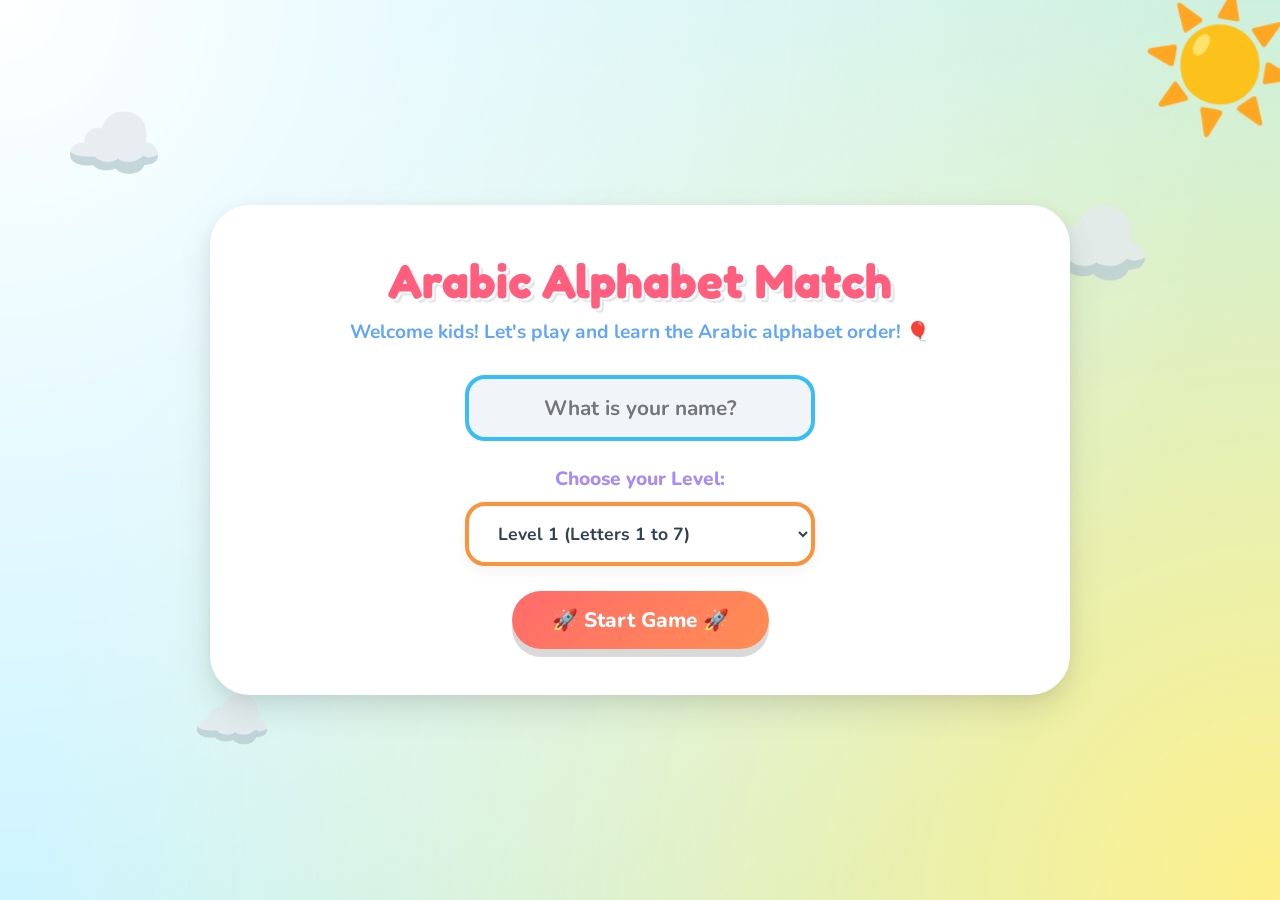
<file: index.html>
<!DOCTYPE html>
<html lang="en">
<head>
    <meta charset="UTF-8">
    <meta name="viewport" content="width=device-width, initial-scale=1.0">
    <title>Arabic Alphabet Game | Fun Learning!</title>
    <link rel="stylesheet" href="arabic-game.css">
    <link href="https://fonts.googleapis.com/css2?family=Fredoka+One&family=Nunito:wght@400;700;800&family=Amiri:wght@400;700&display=swap" rel="stylesheet">
</head>
<body>
    <!-- Playful Background elements -->
    <div class="cloud cloud-1">☁️</div>
    <div class="cloud cloud-2">☁️</div>
    <div class="cloud cloud-3">☁️</div>
    <div class="sun">☀️</div>

    <div class="container">
        <!-- START SCREEN -->
        <div id="start-screen" class="fun-panel">
            <h1 class="bounce-text">Arabic Alphabet Match</h1>
            <p class="subtitle">Welcome kids! Let's play and learn the Arabic alphabet order! 🎈</p>
            
            <div class="input-group">
                <input type="text" id="player-name" placeholder="What is your name?" autocomplete="off">
            </div>
            
            <div class="input-group">
                <label for="level-select">Choose your Level:</label>
                <select id="level-select" class="level-dropdown">
                    <option value="1">Level 1 (Letters 1 to 7)</option>
                    <option value="2">Level 2 (Letters 8 to 14)</option>
                    <option value="upto2">Level Up to 2 (Mix of 1 to 14)</option>
                    <option value="3">Level 3 (Letters 15 to 21)</option>
                    <option value="upto3">Level Up to 3 (Mix of 1 to 21)</option>
                    <option value="4">Level 4 (Letters 22 to 28)</option>
                    <option value="upto4">Level Up to 4 (Mix of 1 to 28)</option>
                    <option value="5">Level 5 (Ultimate Mix! 10 Letters)</option>
                </select>
            </div>

            <button id="start-btn" class="btn btn-bounce">🚀 Start Game 🚀</button>

            <div id="past-scores-container" class="past-scores hidden">
                <h3>🏆 Top 3 Scores 🏆</h3>
                <div id="past-scores-list">
                    <!-- Scores will be injected here -->
                </div>
            </div>
        </div>

        <!-- GAME SCREEN -->
        <div id="game-screen" class="fun-panel hidden">
            <div class="game-header">
                <div class="stat-box box-blue">
                    <span class="stat-label">Player</span>
                    <span id="display-name" class="stat-value">---</span>
                </div>
                <div class="stat-box box-purple">
                    <span class="stat-label">Level</span>
                    <span id="display-level" class="stat-value">1</span>
                </div>
                <div class="stat-box box-orange">
                    <span class="stat-label">Time</span>
                    <span id="display-time" class="stat-value timer">0s</span>
                </div>
                <div class="stat-box box-green">
                    <span class="stat-label">Score</span>
                    <span id="display-score" class="stat-value">0</span>
                </div>
                <div class="stat-box box-error" style="border-color: var(--error); background: #FFE4E6;">
                    <span class="stat-label">Wrong</span>
                    <span id="display-wrong" class="stat-value" style="color: var(--error);">0</span>
                </div>
            </div>

            <!-- New End Game Button Visible during Game -->
            <div class="action-bar">
                <button id="end-early-btn" class="btn btn-danger">🛑 End Game</button>
            </div>

            <div class="game-area">
                <div class="column numbers-col">
                    <h3 class="col-title">Numbers (أرقام)</h3>
                    <div id="numbers-container" class="column-items spaced-items"></div>
                </div>
                <div class="column letters-col">
                    <h3 class="col-title">Letters (حروف)</h3>
                    <div id="letters-container" class="column-items spaced-items"></div>
                </div>
                
            </div>
        </div>

        <!-- END SCREEN -->
        <div id="end-screen" class="fun-panel hidden">
            <h1 class="bounce-text">Masha'Allah! 🎉</h1>
            <p class="subtitle" style="font-size: 1.5rem;">You finished the game! 🎈</p>
            
            <div class="game-header final-stats">
                <div class="stat-box box-blue">
                    <span class="stat-label">Player</span>
                    <span id="final-name" class="stat-value">---</span>
                </div>
                <div class="stat-box box-purple">
                    <span class="stat-label">Level</span>
                    <span id="final-level" class="stat-value">1</span>
                </div>
                <div class="stat-box box-green">
                    <span class="stat-label">Final Score</span>
                    <span id="final-score" class="stat-value">0</span>
                </div>
                <div class="stat-box box-orange">
                    <span class="stat-label">Time Taken</span>
                    <span id="final-time" class="stat-value timer">0s</span>
                </div>
            </div>

            <div class="end-actions">
                <button id="share-btn" class="btn btn-share">📤 Share on WhatsApp</button>
                <button id="play-again-btn" class="btn btn-bounce">🎮 Play Again</button>
            </div>
        </div>
    </div>

    <!-- Audio Effects -->
    <audio id="sound-correct" src="https://assets.mixkit.co/active_storage/sfx/2000/2000-preview.mp3" preload="auto"></audio>
    <audio id="sound-wrong" src="https://assets.mixkit.co/active_storage/sfx/2003/2003-preview.mp3" preload="auto"></audio>
    <audio id="sound-win" src="https://assets.mixkit.co/active_storage/sfx/2008/2008-preview.mp3" preload="auto"></audio>

    <script src="arabic-game.js"></script>
</body>
</html>
</file>
<file: arabic-game.css>
:root {
    --primary: #FF5E7E;    /* Pinkish Red */
    --secondary: #38BDF8;  /* Sky Blue */
    --accent: #FCA5A5;     /* Peach */
    --bg-color: #BAF0FF;   /* Very Light Sky Blue */
    --card-bg: #FFFFFF;
    --text-main: #334155;
    --text-muted: #64748B;
    --success: #34D399;    /* Bright Green */
    --error: #FB7185;      /* Bright Rose */
    
    --purple: #A78BFA;
    --orange: #FB923C;
    --blue: #60A5FA;
    --green: #4ADE80;
}

* {
    margin: 0;
    padding: 0;
    box-sizing: border-box;
    font-family: 'Nunito', sans-serif;
}

body {
    background-color: var(--bg-color);
    background-image: radial-gradient(circle at top left, #FFFFFF, transparent 80%),
                      radial-gradient(circle at bottom right, #FEF08A, transparent 80%);
    color: var(--text-main);
    min-height: 100vh;
    display: flex;
    justify-content: center;
    align-items: center;
    overflow-x: hidden;
    position: relative;
}

/* Playful background scenery */
.cloud {
    position: absolute;
    font-size: 5rem;
    opacity: 0.8;
    animation: float 10s ease-in-out infinite alternate;
    z-index: -1;
}

.cloud-1 { top: 10%; left: 5%; animation-delay: 0s; }
.cloud-2 { top: 20%; right: 10%; font-size: 6rem; animation-delay: -2s; }
.cloud-3 { bottom: 15%; left: 15%; font-size: 4rem; animation-delay: -5s; }

.sun {
    position: absolute;
    top: -20px;
    right: -20px;
    font-size: 8rem;
    animation: rotate 60s linear infinite;
    z-index: -1;
}

@keyframes float {
    0% { transform: translateY(0px) translateX(0px); }
    100% { transform: translateY(20px) translateX(15px); }
}

@keyframes rotate {
    from { transform: rotate(0deg); }
    to { transform: rotate(360deg); }
}

.container {
    width: 100%;
    max-width: 900px;
    padding: 20px;
}

/* Fun bubbly panels */
.fun-panel {
    background: var(--card-bg);
    border: 6px solid #FFF;
    border-radius: 40px;
    padding: 40px;
    box-shadow: 0 15px 35px rgba(0, 0, 0, 0.1), 0 5px 15px rgba(0,0,0,0.05);
    text-align: center;
    transition: transform 0.3s ease, opacity 0.3s ease;
}

.hidden {
    display: none !important;
}

h1.bounce-text {
    font-family: 'Fredoka One', cursive;
    font-size: 3rem;
    margin-bottom: 10px;
    color: var(--primary);
    text-shadow: 2px 2px 0px #FFF, 4px 4px 0px rgba(0,0,0,0.1);
}

.subtitle {
    font-size: 1.2rem;
    font-weight: 700;
    color: var(--blue);
    margin-bottom: 30px;
}

.input-group {
    margin-bottom: 25px;
    display: flex;
    flex-direction: column;
    align-items: center;
}

.input-group label {
    font-size: 1.2rem;
    font-weight: 800;
    color: var(--purple);
    margin-bottom: 10px;
}

input[type="text"] {
    width: 100%;
    max-width: 350px;
    padding: 15px 25px;
    border-radius: 20px;
    background: #F1F5F9;
    border: 4px solid var(--secondary);
    color: var(--text-main);
    font-size: 1.3rem;
    font-weight: bold;
    outline: none;
    text-align: center;
    transition: border-color 0.3s, transform 0.3s;
}

input[type="text"]:focus {
    border-color: var(--primary);
    transform: scale(1.05);
}

.level-dropdown {
    width: 100%;
    max-width: 350px;
    padding: 15px 25px;
    border-radius: 20px;
    background: #FFF;
    border: 4px solid var(--orange);
    color: var(--text-main);
    font-size: 1.1rem;
    font-weight: bold;
    outline: none;
    cursor: pointer;
    box-shadow: 0 5px 15px rgba(0,0,0,0.05);
}

.btn {
    padding: 15px 40px;
    border: none;
    border-radius: 30px;
    font-size: 1.3rem;
    font-weight: 800;
    font-family: 'Nunito', sans-serif;
    cursor: pointer;
    box-shadow: 0 8px 0 rgba(0,0,0,0.15);
    transition: all 0.2s ease;
    text-decoration: none;
    display: inline-block;
    color: white;
}

.btn:active {
    transform: translateY(8px);
    box-shadow: 0 0px 0 rgba(0,0,0,0.15);
}

.btn-bounce {
    background: linear-gradient(135deg, #FF6B6B, #FF8E53);
    animation: gentle-bounce 2s infinite;
}

.btn-secondary {
    background: var(--blue);
    margin-top: 20px;
    font-size: 1.1rem;
    padding: 12px 30px;
}

.btn-share {
    background: linear-gradient(135deg, #25D366, #128C7E);
}

.btn-danger {
    background: var(--error);
    font-size: 1.1rem;
    padding: 10px 25px;
}

@keyframes gentle-bounce {
    0%, 100% { transform: translateY(0); }
    50% { transform: translateY(-5px); }
}

/* Past Scores */
.past-scores {
    margin-top: 40px;
    background: #F8FAFC;
    border: 4px dashed var(--blue);
    border-radius: 20px;
    padding: 20px;
    display: inline-block;
    min-width: 300px;
}

.past-scores h3 {
    margin-bottom: 15px;
    font-size: 1.3rem;
    color: var(--orange);
    font-family: 'Fredoka One', cursive;
}

.score-item {
    display: flex;
    justify-content: space-between;
    margin-bottom: 10px;
    color: var(--text-main);
    font-weight: bold;
    font-size: 1.1rem;
    background: #FFF;
    padding: 8px 15px;
    border-radius: 12px;
    box-shadow: 0 2px 5px rgba(0,0,0,0.05);
}

/* Game Header Stats */
.game-header {
    display: flex;
    justify-content: center;
    gap: 15px;
    flex-wrap: wrap;
    margin-bottom: 30px;
    background: #F8FAFC;
    padding: 20px;
    border-radius: 25px;
}

.stat-box {
    display: flex;
    flex-direction: column;
    align-items: center;
    padding: 10px 20px;
    border-radius: 20px;
    min-width: 120px;
    border: 3px solid transparent;
}

.box-blue { border-color: var(--secondary); background: #E0F2FE; }
.box-purple { border-color: var(--purple); background: #F3E8FF; }
.box-orange { border-color: var(--orange); background: #FFEDD5; }
.box-green { border-color: var(--success); background: #DCFCE7; }

.stat-label {
    font-size: 0.9rem;
    font-weight: 800;
    color: var(--text-muted);
    text-transform: uppercase;
}

.stat-value {
    font-size: 1.8rem;
    font-weight: 900;
    color: var(--text-main);
    font-family: 'Fredoka One', cursive;
}

.action-bar {
    margin-bottom: 30px;
    display: flex;
    justify-content: flex-end;
    padding: 0 20px;
}

/* Game Columns */
.game-area {
    display: flex;
    justify-content: space-between;
    gap: 20px;
}

.column {
    flex: 1;
    display: flex;
    flex-direction: column;
    gap: 10px; /* Space between letters */
    background: #F8FAFC;
    padding: 25px;
    border-radius: 30px;
    border: 4px solid #E2E8F0;
}

.col-title {
    margin-bottom: 20px;
    font-size: 1.5rem;
    color: var(--blue);
    font-family: 'Fredoka One', cursive;
}

.spaced-items {
    display: flex;
    flex-direction: column;
    gap: 15px; /* Adds space between each letter/number button */
}

/* Game Buttons */
.game-btn {
    padding: 15px;
    background: #FFFFFF;
    border: 4px solid #CBD5E1;
    border-radius: 20px;
    color: var(--text-main);
    font-size: 1.8rem;
    font-weight: 800;
    cursor: pointer;
    box-shadow: 0 6px 0 #CBD5E1;
    transition: all 0.1s ease;
    display: flex;
    align-items: center;
    justify-content: center;
    min-height: 80px;
}

.game-btn.arabic {
    font-family: 'Amiri', serif;
    font-size: 2.8rem;
    line-height: 1;
}

.game-btn:active:not(.disabled) {
    transform: translateY(6px);
    box-shadow: 0 0px 0 #CBD5E1;
}

.game-btn:hover:not(.disabled) {
    border-color: var(--blue);
    color: var(--blue);
}

.game-btn.selected {
    border-color: var(--orange);
    background: #FFF7ED;
    box-shadow: 0 6px 0 var(--orange);
    transform: scale(1.05);
}

.game-btn.correct {
    border-color: var(--success);
    background: var(--success);
    color: white;
    box-shadow: 0 0px 0 var(--success);
    transform: scale(0.9) translateY(6px);
    opacity: 0.6;
    pointer-events: none;
}

.game-btn.error {
    animation: shake 0.4s cubic-bezier(.36,.07,.19,.97) both;
    border-color: var(--error);
    background: #FFE4E6;
    color: var(--error);
}

.game-btn.disabled {
    pointer-events: none;
    opacity: 0.4;
}

.end-actions {
    margin-top: 40px;
    display: flex;
    flex-direction: column;
    gap: 20px;
    align-items: center;
}

@keyframes shake {
    10%, 90% { transform: translate3d(-3px, 0, 0); }
    20%, 80% { transform: translate3d(4px, 0, 0); }
    30%, 50%, 70% { transform: translate3d(-6px, 0, 0); }
    40%, 60% { transform: translate3d(6px, 0, 0); }
}

/* Tablet Styles */
@media (max-width: 900px) and (min-width: 601px) {
    .game-area { gap: 15px; }
    .game-btn { min-height: 65px; font-size: 1.6rem; padding: 10px; }
    .game-btn.arabic { font-size: 2.3rem; }
    .stat-box { min-width: 90px; }
}

/* Mobile Styles */
@media (max-width: 600px) {
    .game-area {
        gap: 10px;
    }
    .column {
        padding: 12px;
        gap: 8px;
    }
    .col-title {
        font-size: 1.2rem;
        margin-bottom: 15px;
    }
    .game-btn {
        padding: 5px;
        font-size: 1.3rem;
        min-height: 50px;
        border-width: 3px;
        box-shadow: 0 3px 0 #CBD5E1;
    }
    .game-btn.arabic {
        font-size: 2rem;
    }
    .game-header {
        flex-direction: row;
        flex-wrap: wrap;
        gap: 8px;
        padding: 10px;
    }
    .stat-box {
        flex: 1 1 calc(50% - 10px);
        min-width: 100px;
        padding: 5px;
    }
    .stat-label {
        font-size: 0.75rem;
    }
    .stat-value {
        font-size: 1.2rem;
    }
    h1.bounce-text {
        font-size: 1.8rem;
    }
    .fun-panel {
        padding: 20px 15px;
    }
}
</file>
